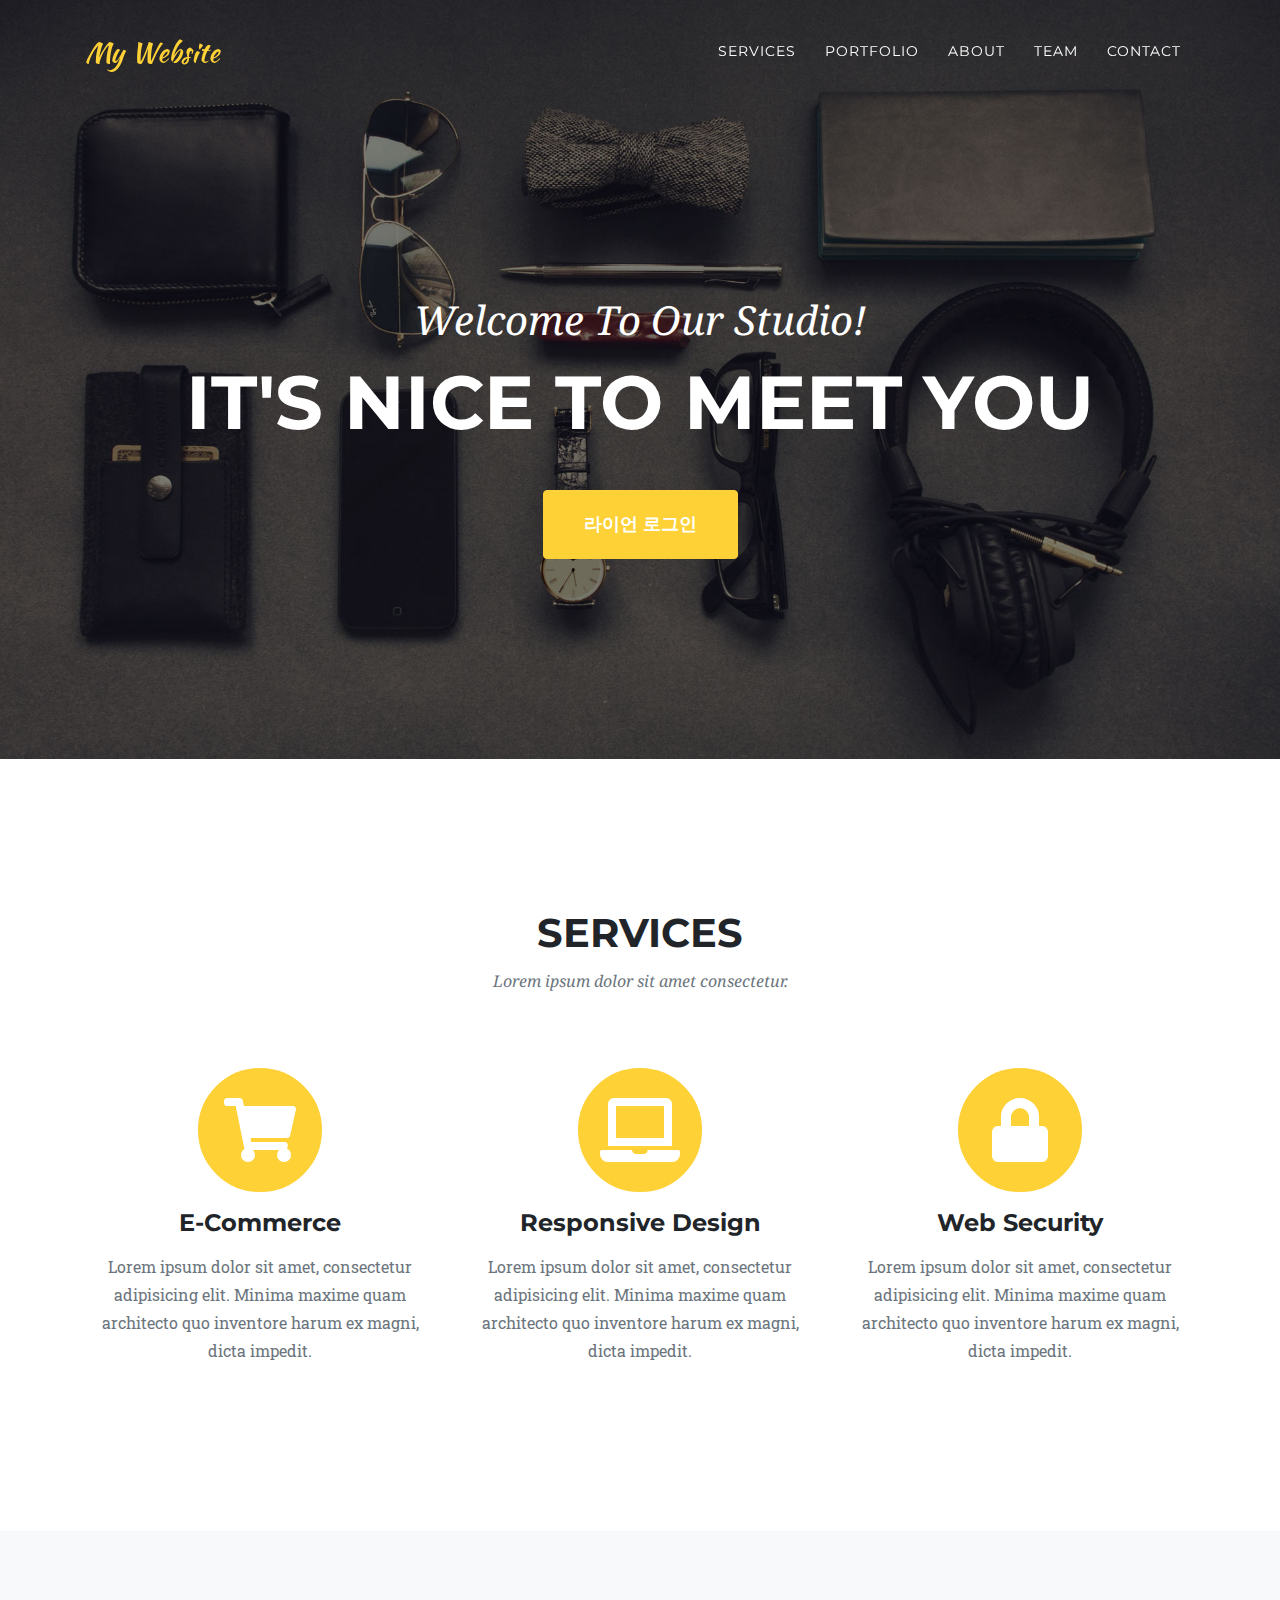
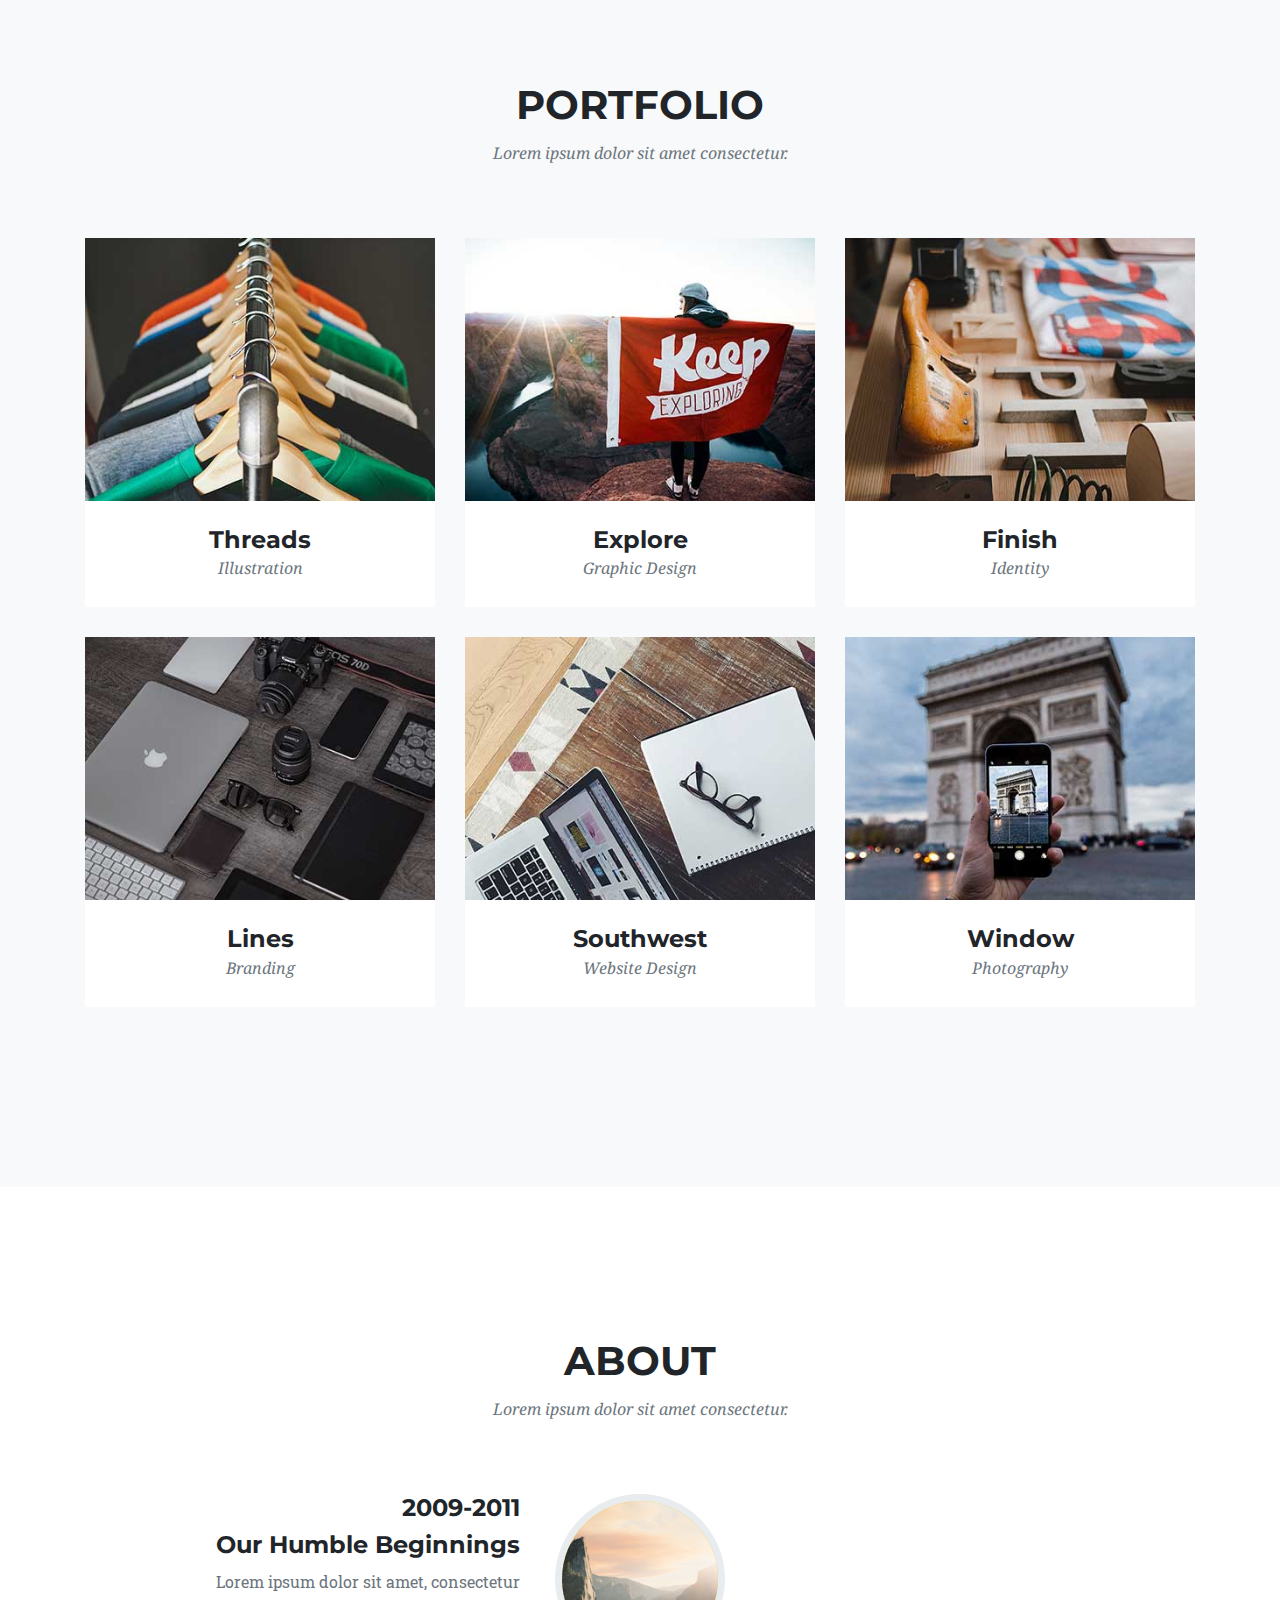
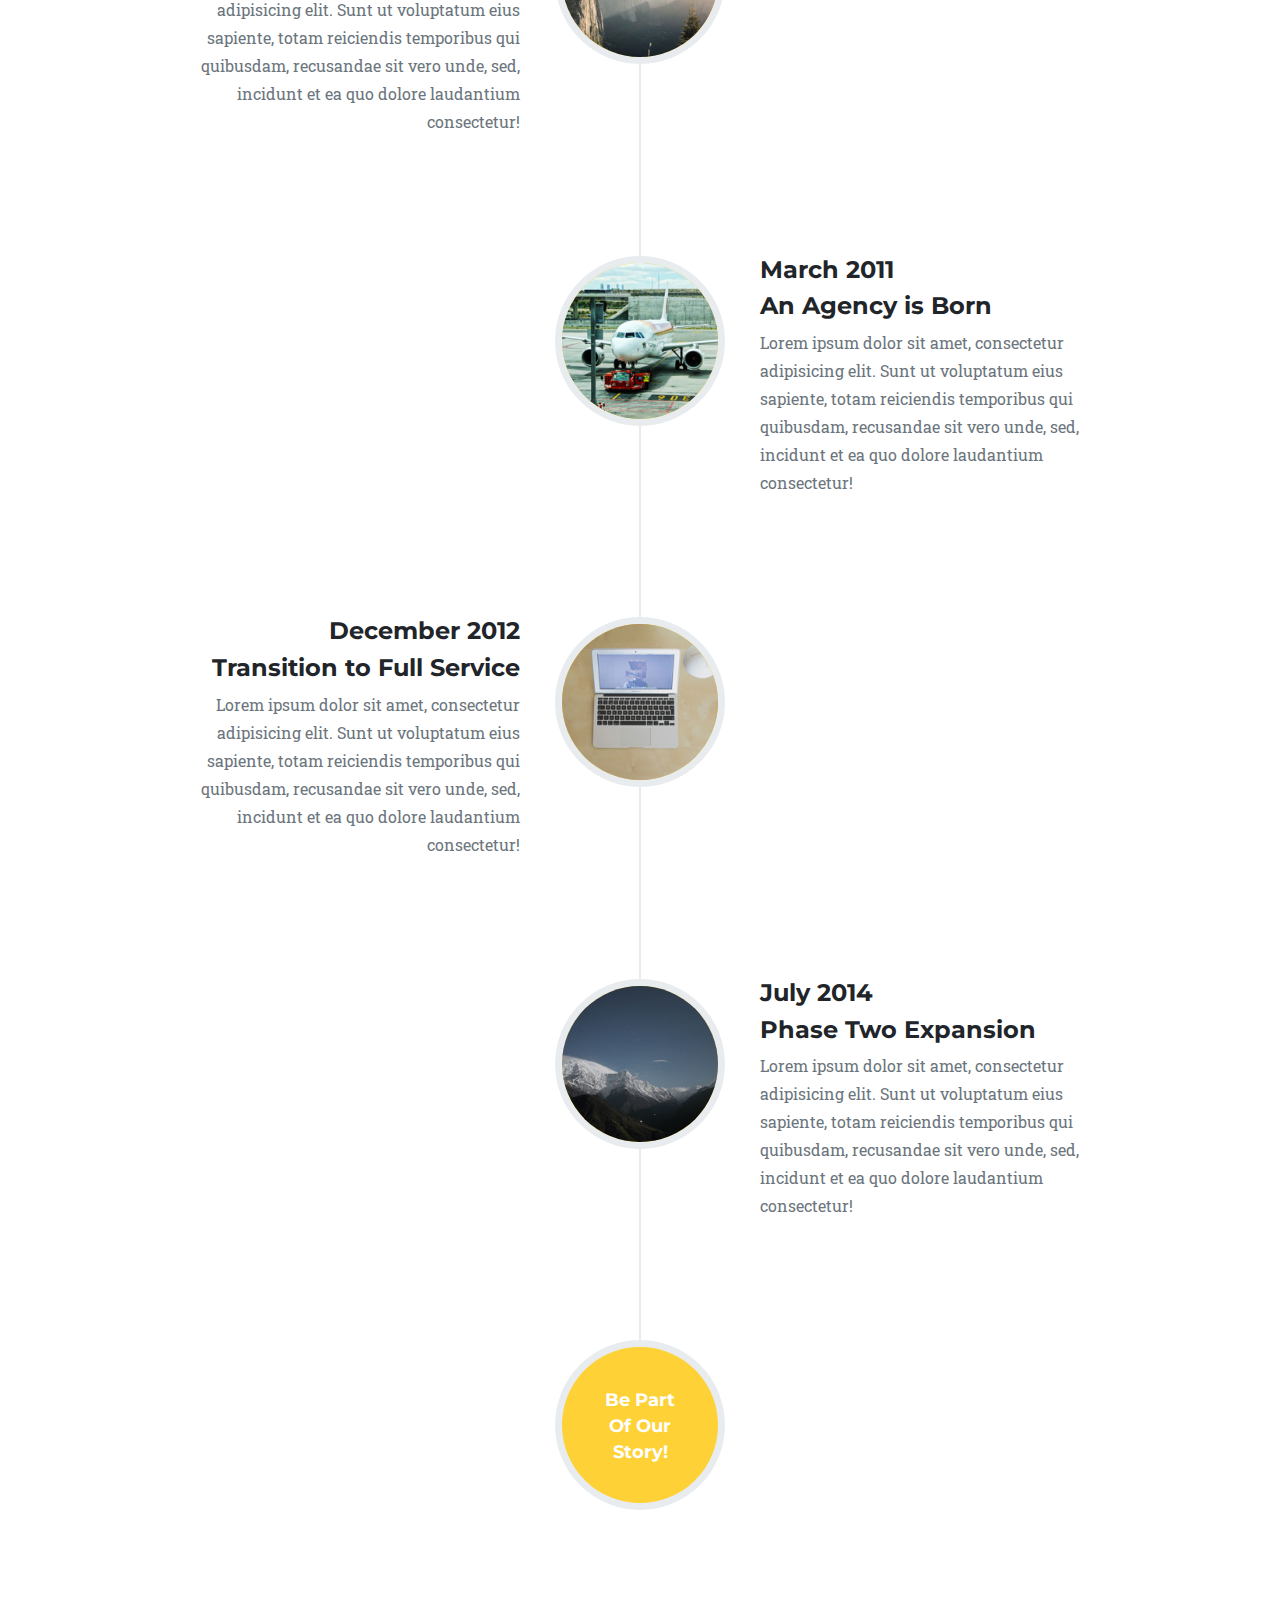
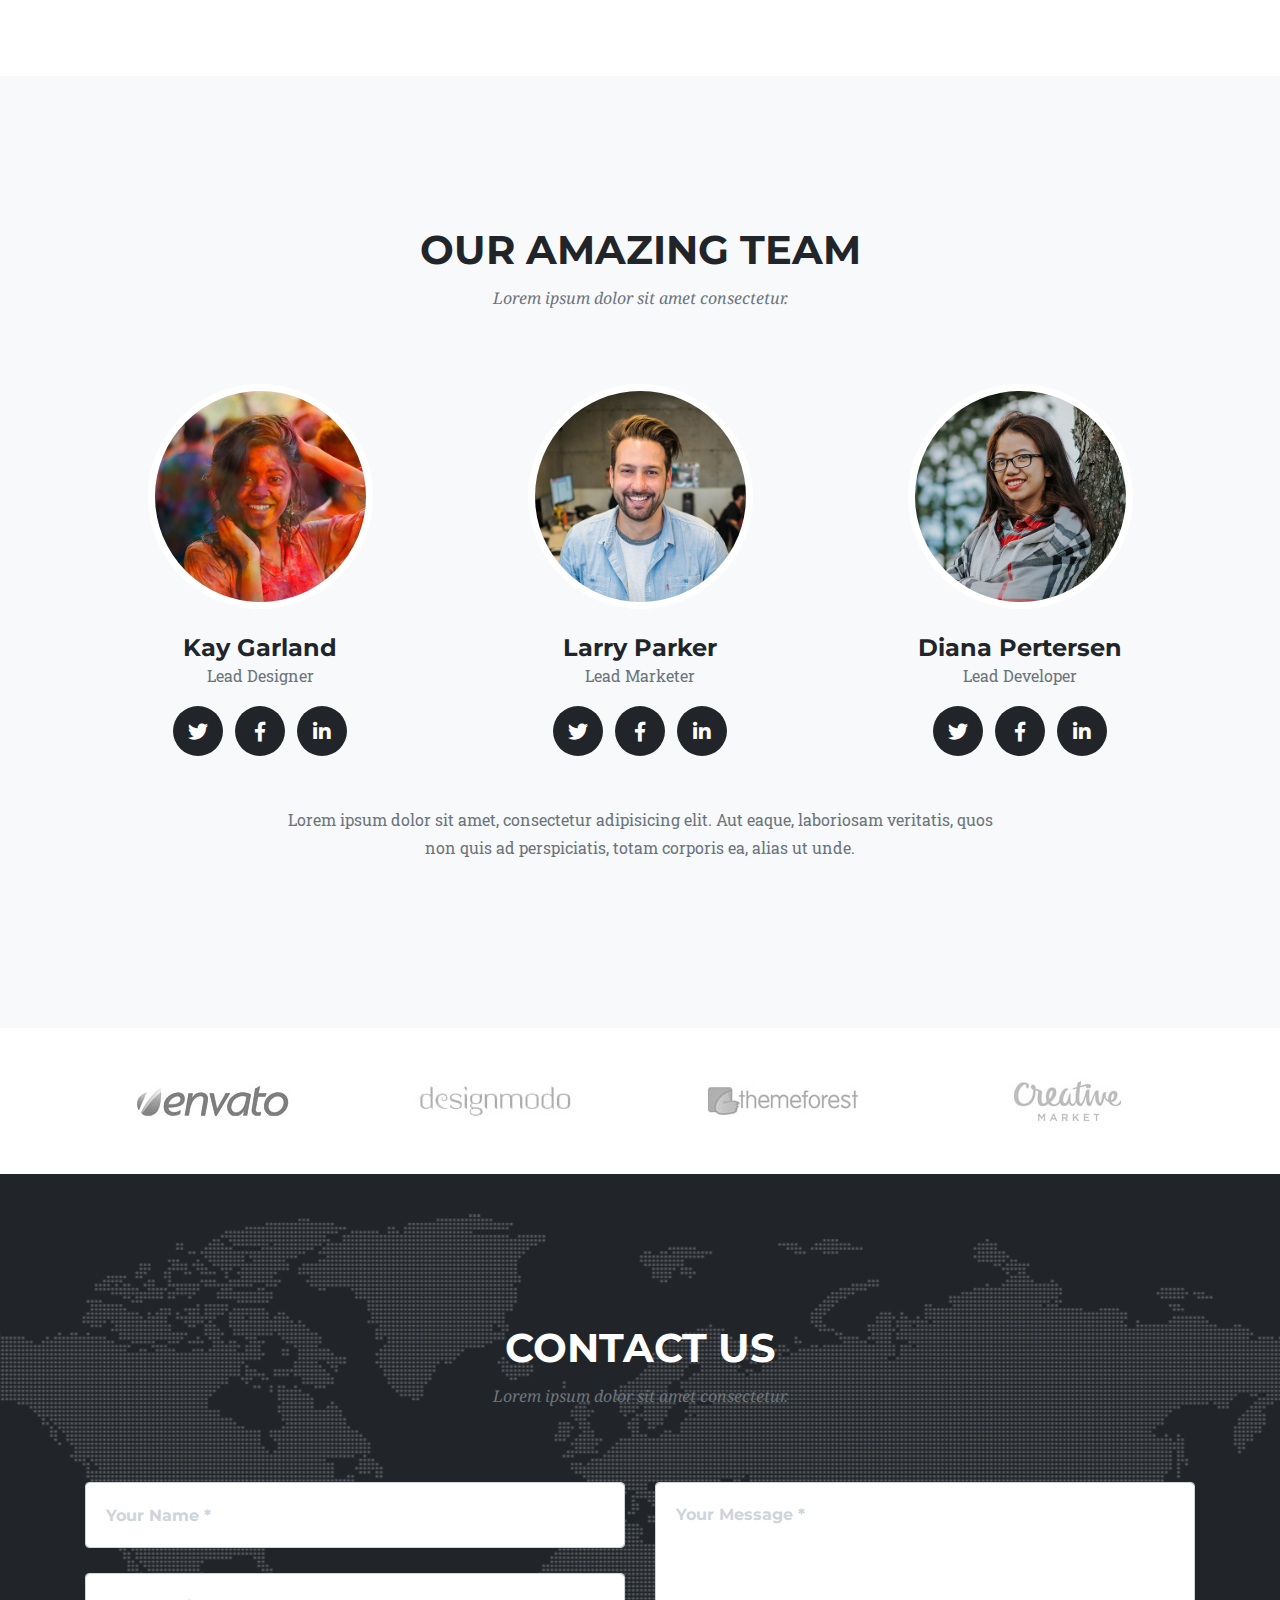
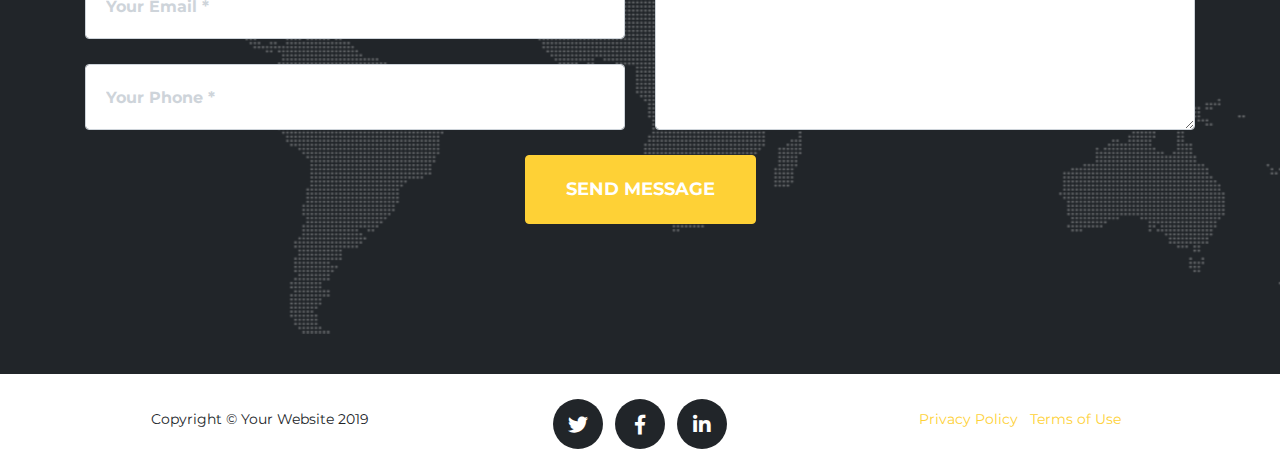
<file: index.html>
<!DOCTYPE html>
<html lang="en">

<head>

  <meta charset="utf-8">
  <meta name="viewport" content="width=device-width, initial-scale=1, shrink-to-fit=no">
  <meta name="description" content="">
  <meta name="author" content="">

  <title>Agency - Start Bootstrap Theme</title>

  <!-- Bootstrap core CSS -->
  <link href="vendor/bootstrap/css/bootstrap.min.css" rel="stylesheet">

  <!-- Custom fonts for this template -->
  <link href="vendor/fontawesome-free/css/all.min.css" rel="stylesheet" type="text/css">
  <link href="https://fonts.googleapis.com/css?family=Montserrat:400,700" rel="stylesheet" type="text/css">
  <link href='https://fonts.googleapis.com/css?family=Kaushan+Script' rel='stylesheet' type='text/css'>
  <link href='https://fonts.googleapis.com/css?family=Droid+Serif:400,700,400italic,700italic' rel='stylesheet' type='text/css'>
  <link href='https://fonts.googleapis.com/css?family=Roboto+Slab:400,100,300,700' rel='stylesheet' type='text/css'>

  <!-- Custom styles for this template -->
  <link href="css/agency.min.css" rel="stylesheet">

</head>

<body id="page-top">

  <!-- Navigation -->
  <nav class="navbar navbar-expand-lg navbar-dark fixed-top" id="mainNav">
    <div class="container">
      <a class="navbar-brand js-scroll-trigger" href="#page-top">My Website</a>
      <button class="navbar-toggler navbar-toggler-right" type="button" data-toggle="collapse" data-target="#navbarResponsive" aria-controls="navbarResponsive" aria-expanded="false" aria-label="Toggle navigation">
        Menu
        <i class="fas fa-bars"></i>
      </button>
      <div class="collapse navbar-collapse" id="navbarResponsive">
        <ul class="navbar-nav text-uppercase ml-auto">
          <li class="nav-item">
            <a class="nav-link js-scroll-trigger" href="#services">Services</a>
          </li>
          <li class="nav-item">
            <a class="nav-link js-scroll-trigger" href="#portfolio">Portfolio</a>
          </li>
          <li class="nav-item">
            <a class="nav-link js-scroll-trigger" href="#about">About</a>
          </li>
          <li class="nav-item">
            <a class="nav-link js-scroll-trigger" href="#team">Team</a>
          </li>
          <li class="nav-item">
            <a class="nav-link js-scroll-trigger" href="#contact">Contact</a>
          </li>
        </ul>
      </div>
    </div>
  </nav>

  <!-- Header -->
  <header class="masthead">
    <div class="container">
      <div class="intro-text">
        <div class="intro-lead-in">Welcome To Our Studio!</div>
        <div class="intro-heading text-uppercase">It's Nice To Meet You</div>
        <a class="btn btn-primary btn-xl text-uppercase js-scroll-trigger" href="login">라이언 로그인</a>
      </div>
    </div>
  </header>

  <!-- Services -->
  <section id="services">
    <div class="container">
      <div class="row">
        <div class="col-lg-12 text-center">
          <h2 class="section-heading text-uppercase">Services</h2>
          <h3 class="section-subheading text-muted">Lorem ipsum dolor sit amet consectetur.</h3>
        </div>
      </div>
      <div class="row text-center">
        <div class="col-md-4">
          <span class="fa-stack fa-4x">
            <i class="fas fa-circle fa-stack-2x text-primary"></i>
            <i class="fas fa-shopping-cart fa-stack-1x fa-inverse"></i>
          </span>
          <h4 class="service-heading">E-Commerce</h4>
          <p class="text-muted">Lorem ipsum dolor sit amet, consectetur adipisicing elit. Minima maxime quam architecto quo inventore harum ex magni, dicta impedit.</p>
        </div>
        <div class="col-md-4">
          <span class="fa-stack fa-4x">
            <i class="fas fa-circle fa-stack-2x text-primary"></i>
            <i class="fas fa-laptop fa-stack-1x fa-inverse"></i>
          </span>
          <h4 class="service-heading">Responsive Design</h4>
          <p class="text-muted">Lorem ipsum dolor sit amet, consectetur adipisicing elit. Minima maxime quam architecto quo inventore harum ex magni, dicta impedit.</p>
        </div>
        <div class="col-md-4">
          <span class="fa-stack fa-4x">
            <i class="fas fa-circle fa-stack-2x text-primary"></i>
            <i class="fas fa-lock fa-stack-1x fa-inverse"></i>
          </span>
          <h4 class="service-heading">Web Security</h4>
          <p class="text-muted">Lorem ipsum dolor sit amet, consectetur adipisicing elit. Minima maxime quam architecto quo inventore harum ex magni, dicta impedit.</p>
        </div>
      </div>
    </div>
  </section>

  <!-- Portfolio Grid -->
  <section class="bg-light" id="portfolio">
    <div class="container">
      <div class="row">
        <div class="col-lg-12 text-center">
          <h2 class="section-heading text-uppercase">Portfolio</h2>
          <h3 class="section-subheading text-muted">Lorem ipsum dolor sit amet consectetur.</h3>
        </div>
      </div>
      <div class="row">
        <div class="col-md-4 col-sm-6 portfolio-item">
          <a class="portfolio-link" data-toggle="modal" href="#portfolioModal1">
            <div class="portfolio-hover">
              <div class="portfolio-hover-content">
                <i class="fas fa-plus fa-3x"></i>
              </div>
            </div>
            <img class="img-fluid" src="img/portfolio/01-thumbnail.jpg" alt="">
          </a>
          <div class="portfolio-caption">
            <h4>Threads</h4>
            <p class="text-muted">Illustration</p>
          </div>
        </div>
        <div class="col-md-4 col-sm-6 portfolio-item">
          <a class="portfolio-link" data-toggle="modal" href="#portfolioModal2">
            <div class="portfolio-hover">
              <div class="portfolio-hover-content">
                <i class="fas fa-plus fa-3x"></i>
              </div>
            </div>
            <img class="img-fluid" src="img/portfolio/02-thumbnail.jpg" alt="">
          </a>
          <div class="portfolio-caption">
            <h4>Explore</h4>
            <p class="text-muted">Graphic Design</p>
          </div>
        </div>
        <div class="col-md-4 col-sm-6 portfolio-item">
          <a class="portfolio-link" data-toggle="modal" href="#portfolioModal3">
            <div class="portfolio-hover">
              <div class="portfolio-hover-content">
                <i class="fas fa-plus fa-3x"></i>
              </div>
            </div>
            <img class="img-fluid" src="img/portfolio/03-thumbnail.jpg" alt="">
          </a>
          <div class="portfolio-caption">
            <h4>Finish</h4>
            <p class="text-muted">Identity</p>
          </div>
        </div>
        <div class="col-md-4 col-sm-6 portfolio-item">
          <a class="portfolio-link" data-toggle="modal" href="#portfolioModal4">
            <div class="portfolio-hover">
              <div class="portfolio-hover-content">
                <i class="fas fa-plus fa-3x"></i>
              </div>
            </div>
            <img class="img-fluid" src="img/portfolio/04-thumbnail.jpg" alt="">
          </a>
          <div class="portfolio-caption">
            <h4>Lines</h4>
            <p class="text-muted">Branding</p>
          </div>
        </div>
        <div class="col-md-4 col-sm-6 portfolio-item">
          <a class="portfolio-link" data-toggle="modal" href="#portfolioModal5">
            <div class="portfolio-hover">
              <div class="portfolio-hover-content">
                <i class="fas fa-plus fa-3x"></i>
              </div>
            </div>
            <img class="img-fluid" src="img/portfolio/05-thumbnail.jpg" alt="">
          </a>
          <div class="portfolio-caption">
            <h4>Southwest</h4>
            <p class="text-muted">Website Design</p>
          </div>
        </div>
        <div class="col-md-4 col-sm-6 portfolio-item">
          <a class="portfolio-link" data-toggle="modal" href="#portfolioModal6">
            <div class="portfolio-hover">
              <div class="portfolio-hover-content">
                <i class="fas fa-plus fa-3x"></i>
              </div>
            </div>
            <img class="img-fluid" src="img/portfolio/06-thumbnail.jpg" alt="">
          </a>
          <div class="portfolio-caption">
            <h4>Window</h4>
            <p class="text-muted">Photography</p>
          </div>
        </div>
      </div>
    </div>
  </section>

  <!-- About -->
  <section id="about">
    <div class="container">
      <div class="row">
        <div class="col-lg-12 text-center">
          <h2 class="section-heading text-uppercase">About</h2>
          <h3 class="section-subheading text-muted">Lorem ipsum dolor sit amet consectetur.</h3>
        </div>
      </div>
      <div class="row">
        <div class="col-lg-12">
          <ul class="timeline">
            <li>
              <div class="timeline-image">
                <img class="rounded-circle img-fluid" src="img/about/1.jpg" alt="">
              </div>
              <div class="timeline-panel">
                <div class="timeline-heading">
                  <h4>2009-2011</h4>
                  <h4 class="subheading">Our Humble Beginnings</h4>
                </div>
                <div class="timeline-body">
                  <p class="text-muted">Lorem ipsum dolor sit amet, consectetur adipisicing elit. Sunt ut voluptatum eius sapiente, totam reiciendis temporibus qui quibusdam, recusandae sit vero unde, sed, incidunt et ea quo dolore laudantium consectetur!</p>
                </div>
              </div>
            </li>
            <li class="timeline-inverted">
              <div class="timeline-image">
                <img class="rounded-circle img-fluid" src="img/about/2.jpg" alt="">
              </div>
              <div class="timeline-panel">
                <div class="timeline-heading">
                  <h4>March 2011</h4>
                  <h4 class="subheading">An Agency is Born</h4>
                </div>
                <div class="timeline-body">
                  <p class="text-muted">Lorem ipsum dolor sit amet, consectetur adipisicing elit. Sunt ut voluptatum eius sapiente, totam reiciendis temporibus qui quibusdam, recusandae sit vero unde, sed, incidunt et ea quo dolore laudantium consectetur!</p>
                </div>
              </div>
            </li>
            <li>
              <div class="timeline-image">
                <img class="rounded-circle img-fluid" src="img/about/3.jpg" alt="">
              </div>
              <div class="timeline-panel">
                <div class="timeline-heading">
                  <h4>December 2012</h4>
                  <h4 class="subheading">Transition to Full Service</h4>
                </div>
                <div class="timeline-body">
                  <p class="text-muted">Lorem ipsum dolor sit amet, consectetur adipisicing elit. Sunt ut voluptatum eius sapiente, totam reiciendis temporibus qui quibusdam, recusandae sit vero unde, sed, incidunt et ea quo dolore laudantium consectetur!</p>
                </div>
              </div>
            </li>
            <li class="timeline-inverted">
              <div class="timeline-image">
                <img class="rounded-circle img-fluid" src="img/about/4.jpg" alt="">
              </div>
              <div class="timeline-panel">
                <div class="timeline-heading">
                  <h4>July 2014</h4>
                  <h4 class="subheading">Phase Two Expansion</h4>
                </div>
                <div class="timeline-body">
                  <p class="text-muted">Lorem ipsum dolor sit amet, consectetur adipisicing elit. Sunt ut voluptatum eius sapiente, totam reiciendis temporibus qui quibusdam, recusandae sit vero unde, sed, incidunt et ea quo dolore laudantium consectetur!</p>
                </div>
              </div>
            </li>
            <li class="timeline-inverted">
              <div class="timeline-image">
                <h4>Be Part
                  <br>Of Our
                  <br>Story!</h4>
              </div>
            </li>
          </ul>
        </div>
      </div>
    </div>
  </section>

  <!-- Team -->
  <section class="bg-light" id="team">
    <div class="container">
      <div class="row">
        <div class="col-lg-12 text-center">
          <h2 class="section-heading text-uppercase">Our Amazing Team</h2>
          <h3 class="section-subheading text-muted">Lorem ipsum dolor sit amet consectetur.</h3>
        </div>
      </div>
      <div class="row">
        <div class="col-sm-4">
          <div class="team-member">
            <img class="mx-auto rounded-circle" src="img/team/1.jpg" alt="">
            <h4>Kay Garland</h4>
            <p class="text-muted">Lead Designer</p>
            <ul class="list-inline social-buttons">
              <li class="list-inline-item">
                <a href="#">
                  <i class="fab fa-twitter"></i>
                </a>
              </li>
              <li class="list-inline-item">
                <a href="#">
                  <i class="fab fa-facebook-f"></i>
                </a>
              </li>
              <li class="list-inline-item">
                <a href="#">
                  <i class="fab fa-linkedin-in"></i>
                </a>
              </li>
            </ul>
          </div>
        </div>
        <div class="col-sm-4">
          <div class="team-member">
            <img class="mx-auto rounded-circle" src="img/team/2.jpg" alt="">
            <h4>Larry Parker</h4>
            <p class="text-muted">Lead Marketer</p>
            <ul class="list-inline social-buttons">
              <li class="list-inline-item">
                <a href="#">
                  <i class="fab fa-twitter"></i>
                </a>
              </li>
              <li class="list-inline-item">
                <a href="#">
                  <i class="fab fa-facebook-f"></i>
                </a>
              </li>
              <li class="list-inline-item">
                <a href="#">
                  <i class="fab fa-linkedin-in"></i>
                </a>
              </li>
            </ul>
          </div>
        </div>
        <div class="col-sm-4">
          <div class="team-member">
            <img class="mx-auto rounded-circle" src="img/team/3.jpg" alt="">
            <h4>Diana Pertersen</h4>
            <p class="text-muted">Lead Developer</p>
            <ul class="list-inline social-buttons">
              <li class="list-inline-item">
                <a href="#">
                  <i class="fab fa-twitter"></i>
                </a>
              </li>
              <li class="list-inline-item">
                <a href="#">
                  <i class="fab fa-facebook-f"></i>
                </a>
              </li>
              <li class="list-inline-item">
                <a href="#">
                  <i class="fab fa-linkedin-in"></i>
                </a>
              </li>
            </ul>
          </div>
        </div>
      </div>
      <div class="row">
        <div class="col-lg-8 mx-auto text-center">
          <p class="large text-muted">Lorem ipsum dolor sit amet, consectetur adipisicing elit. Aut eaque, laboriosam veritatis, quos non quis ad perspiciatis, totam corporis ea, alias ut unde.</p>
        </div>
      </div>
    </div>
  </section>

  <!-- Clients -->
  <section class="py-5">
    <div class="container">
      <div class="row">
        <div class="col-md-3 col-sm-6">
          <a href="#">
            <img class="img-fluid d-block mx-auto" src="img/logos/envato.jpg" alt="">
          </a>
        </div>
        <div class="col-md-3 col-sm-6">
          <a href="#">
            <img class="img-fluid d-block mx-auto" src="img/logos/designmodo.jpg" alt="">
          </a>
        </div>
        <div class="col-md-3 col-sm-6">
          <a href="#">
            <img class="img-fluid d-block mx-auto" src="img/logos/themeforest.jpg" alt="">
          </a>
        </div>
        <div class="col-md-3 col-sm-6">
          <a href="#">
            <img class="img-fluid d-block mx-auto" src="img/logos/creative-market.jpg" alt="">
          </a>
        </div>
      </div>
    </div>
  </section>

  <!-- Contact -->
  <section id="contact">
    <div class="container">
      <div class="row">
        <div class="col-lg-12 text-center">
          <h2 class="section-heading text-uppercase">Contact Us</h2>
          <h3 class="section-subheading text-muted">Lorem ipsum dolor sit amet consectetur.</h3>
        </div>
      </div>
      <div class="row">
        <div class="col-lg-12">
          <form id="contactForm" name="sentMessage" novalidate="novalidate">
            <div class="row">
              <div class="col-md-6">
                <div class="form-group">
                  <input class="form-control" id="name" type="text" placeholder="Your Name *" required="required" data-validation-required-message="Please enter your name.">
                  <p class="help-block text-danger"></p>
                </div>
                <div class="form-group">
                  <input class="form-control" id="email" type="email" placeholder="Your Email *" required="required" data-validation-required-message="Please enter your email address.">
                  <p class="help-block text-danger"></p>
                </div>
                <div class="form-group">
                  <input class="form-control" id="phone" type="tel" placeholder="Your Phone *" required="required" data-validation-required-message="Please enter your phone number.">
                  <p class="help-block text-danger"></p>
                </div>
              </div>
              <div class="col-md-6">
                <div class="form-group">
                  <textarea class="form-control" id="message" placeholder="Your Message *" required="required" data-validation-required-message="Please enter a message."></textarea>
                  <p class="help-block text-danger"></p>
                </div>
              </div>
              <div class="clearfix"></div>
              <div class="col-lg-12 text-center">
                <div id="success"></div>
                <button id="sendMessageButton" class="btn btn-primary btn-xl text-uppercase" type="submit">Send Message</button>
              </div>
            </div>
          </form>
        </div>
      </div>
    </div>
  </section>

  <!-- Footer -->
  <footer>
    <div class="container">
      <div class="row">
        <div class="col-md-4">
          <span class="copyright">Copyright &copy; Your Website 2019</span>
        </div>
        <div class="col-md-4">
          <ul class="list-inline social-buttons">
            <li class="list-inline-item">
              <a href="#">
                <i class="fab fa-twitter"></i>
              </a>
            </li>
            <li class="list-inline-item">
              <a href="#">
                <i class="fab fa-facebook-f"></i>
              </a>
            </li>
            <li class="list-inline-item">
              <a href="#">
                <i class="fab fa-linkedin-in"></i>
              </a>
            </li>
          </ul>
        </div>
        <div class="col-md-4">
          <ul class="list-inline quicklinks">
            <li class="list-inline-item">
              <a href="#">Privacy Policy</a>
            </li>
            <li class="list-inline-item">
              <a href="#">Terms of Use</a>
            </li>
          </ul>
        </div>
      </div>
    </div>
  </footer>

  <!-- Portfolio Modals -->

  <!-- Modal 1 -->
  <div class="portfolio-modal modal fade" id="portfolioModal1" tabindex="-1" role="dialog" aria-hidden="true">
    <div class="modal-dialog">
      <div class="modal-content">
        <div class="close-modal" data-dismiss="modal">
          <div class="lr">
            <div class="rl"></div>
          </div>
        </div>
        <div class="container">
          <div class="row">
            <div class="col-lg-8 mx-auto">
              <div class="modal-body">
                <!-- Project Details Go Here -->
                <h2 class="text-uppercase">Project Name</h2>
                <p class="item-intro text-muted">Lorem ipsum dolor sit amet consectetur.</p>
                <img class="img-fluid d-block mx-auto" src="img/portfolio/01-full.jpg" alt="">
                <p>Use this area to describe your project. Lorem ipsum dolor sit amet, consectetur adipisicing elit. Est blanditiis dolorem culpa incidunt minus dignissimos deserunt repellat aperiam quasi sunt officia expedita beatae cupiditate, maiores repudiandae, nostrum, reiciendis facere nemo!</p>
                <ul class="list-inline">
                  <li>Date: January 2017</li>
                  <li>Client: Threads</li>
                  <li>Category: Illustration</li>
                </ul>
                <button class="btn btn-primary" data-dismiss="modal" type="button">
                  <i class="fas fa-times"></i>
                  Close Project</button>
              </div>
            </div>
          </div>
        </div>
      </div>
    </div>
  </div>

  <!-- Modal 2 -->
  <div class="portfolio-modal modal fade" id="portfolioModal2" tabindex="-1" role="dialog" aria-hidden="true">
    <div class="modal-dialog">
      <div class="modal-content">
        <div class="close-modal" data-dismiss="modal">
          <div class="lr">
            <div class="rl"></div>
          </div>
        </div>
        <div class="container">
          <div class="row">
            <div class="col-lg-8 mx-auto">
              <div class="modal-body">
                <!-- Project Details Go Here -->
                <h2 class="text-uppercase">Project Name</h2>
                <p class="item-intro text-muted">Lorem ipsum dolor sit amet consectetur.</p>
                <img class="img-fluid d-block mx-auto" src="img/portfolio/02-full.jpg" alt="">
                <p>Use this area to describe your project. Lorem ipsum dolor sit amet, consectetur adipisicing elit. Est blanditiis dolorem culpa incidunt minus dignissimos deserunt repellat aperiam quasi sunt officia expedita beatae cupiditate, maiores repudiandae, nostrum, reiciendis facere nemo!</p>
                <ul class="list-inline">
                  <li>Date: January 2017</li>
                  <li>Client: Explore</li>
                  <li>Category: Graphic Design</li>
                </ul>
                <button class="btn btn-primary" data-dismiss="modal" type="button">
                  <i class="fas fa-times"></i>
                  Close Project</button>
              </div>
            </div>
          </div>
        </div>
      </div>
    </div>
  </div>

  <!-- Modal 3 -->
  <div class="portfolio-modal modal fade" id="portfolioModal3" tabindex="-1" role="dialog" aria-hidden="true">
    <div class="modal-dialog">
      <div class="modal-content">
        <div class="close-modal" data-dismiss="modal">
          <div class="lr">
            <div class="rl"></div>
          </div>
        </div>
        <div class="container">
          <div class="row">
            <div class="col-lg-8 mx-auto">
              <div class="modal-body">
                <!-- Project Details Go Here -->
                <h2 class="text-uppercase">Project Name</h2>
                <p class="item-intro text-muted">Lorem ipsum dolor sit amet consectetur.</p>
                <img class="img-fluid d-block mx-auto" src="img/portfolio/03-full.jpg" alt="">
                <p>Use this area to describe your project. Lorem ipsum dolor sit amet, consectetur adipisicing elit. Est blanditiis dolorem culpa incidunt minus dignissimos deserunt repellat aperiam quasi sunt officia expedita beatae cupiditate, maiores repudiandae, nostrum, reiciendis facere nemo!</p>
                <ul class="list-inline">
                  <li>Date: January 2017</li>
                  <li>Client: Finish</li>
                  <li>Category: Identity</li>
                </ul>
                <button class="btn btn-primary" data-dismiss="modal" type="button">
                  <i class="fas fa-times"></i>
                  Close Project</button>
              </div>
            </div>
          </div>
        </div>
      </div>
    </div>
  </div>

  <!-- Modal 4 -->
  <div class="portfolio-modal modal fade" id="portfolioModal4" tabindex="-1" role="dialog" aria-hidden="true">
    <div class="modal-dialog">
      <div class="modal-content">
        <div class="close-modal" data-dismiss="modal">
          <div class="lr">
            <div class="rl"></div>
          </div>
        </div>
        <div class="container">
          <div class="row">
            <div class="col-lg-8 mx-auto">
              <div class="modal-body">
                <!-- Project Details Go Here -->
                <h2 class="text-uppercase">Project Name</h2>
                <p class="item-intro text-muted">Lorem ipsum dolor sit amet consectetur.</p>
                <img class="img-fluid d-block mx-auto" src="img/portfolio/04-full.jpg" alt="">
                <p>Use this area to describe your project. Lorem ipsum dolor sit amet, consectetur adipisicing elit. Est blanditiis dolorem culpa incidunt minus dignissimos deserunt repellat aperiam quasi sunt officia expedita beatae cupiditate, maiores repudiandae, nostrum, reiciendis facere nemo!</p>
                <ul class="list-inline">
                  <li>Date: January 2017</li>
                  <li>Client: Lines</li>
                  <li>Category: Branding</li>
                </ul>
                <button class="btn btn-primary" data-dismiss="modal" type="button">
                  <i class="fas fa-times"></i>
                  Close Project</button>
              </div>
            </div>
          </div>
        </div>
      </div>
    </div>
  </div>

  <!-- Modal 5 -->
  <div class="portfolio-modal modal fade" id="portfolioModal5" tabindex="-1" role="dialog" aria-hidden="true">
    <div class="modal-dialog">
      <div class="modal-content">
        <div class="close-modal" data-dismiss="modal">
          <div class="lr">
            <div class="rl"></div>
          </div>
        </div>
        <div class="container">
          <div class="row">
            <div class="col-lg-8 mx-auto">
              <div class="modal-body">
                <!-- Project Details Go Here -->
                <h2 class="text-uppercase">Project Name</h2>
                <p class="item-intro text-muted">Lorem ipsum dolor sit amet consectetur.</p>
                <img class="img-fluid d-block mx-auto" src="img/portfolio/05-full.jpg" alt="">
                <p>Use this area to describe your project. Lorem ipsum dolor sit amet, consectetur adipisicing elit. Est blanditiis dolorem culpa incidunt minus dignissimos deserunt repellat aperiam quasi sunt officia expedita beatae cupiditate, maiores repudiandae, nostrum, reiciendis facere nemo!</p>
                <ul class="list-inline">
                  <li>Date: January 2017</li>
                  <li>Client: Southwest</li>
                  <li>Category: Website Design</li>
                </ul>
                <button class="btn btn-primary" data-dismiss="modal" type="button">
                  <i class="fas fa-times"></i>
                  Close Project</button>
              </div>
            </div>
          </div>
        </div>
      </div>
    </div>
  </div>

  <!-- Modal 6 -->
  <div class="portfolio-modal modal fade" id="portfolioModal6" tabindex="-1" role="dialog" aria-hidden="true">
    <div class="modal-dialog">
      <div class="modal-content">
        <div class="close-modal" data-dismiss="modal">
          <div class="lr">
            <div class="rl"></div>
          </div>
        </div>
        <div class="container">
          <div class="row">
            <div class="col-lg-8 mx-auto">
              <div class="modal-body">
                <!-- Project Details Go Here -->
                <h2 class="text-uppercase">Project Name</h2>
                <p class="item-intro text-muted">Lorem ipsum dolor sit amet consectetur.</p>
                <img class="img-fluid d-block mx-auto" src="img/portfolio/06-full.jpg" alt="">
                <p>Use this area to describe your project. Lorem ipsum dolor sit amet, consectetur adipisicing elit. Est blanditiis dolorem culpa incidunt minus dignissimos deserunt repellat aperiam quasi sunt officia expedita beatae cupiditate, maiores repudiandae, nostrum, reiciendis facere nemo!</p>
                <ul class="list-inline">
                  <li>Date: January 2017</li>
                  <li>Client: Window</li>
                  <li>Category: Photography</li>
                </ul>
                <button class="btn btn-primary" data-dismiss="modal" type="button">
                  <i class="fas fa-times"></i>
                  Close Project</button>
              </div>
            </div>
          </div>
        </div>
      </div>
    </div>
  </div>

  <!-- Bootstrap core JavaScript -->
  <script src="vendor/jquery/jquery.min.js"></script>
  <script src="vendor/bootstrap/js/bootstrap.bundle.min.js"></script>

  <!-- Plugin JavaScript -->
  <script src="vendor/jquery-easing/jquery.easing.min.js"></script>

  <!-- Contact form JavaScript -->
  <script src="js/jqBootstrapValidation.js"></script>
  <script src="js/contact_me.js"></script>

  <!-- Custom scripts for this template -->
  <script src="js/agency.min.js"></script>

</body>

</html>
</file>
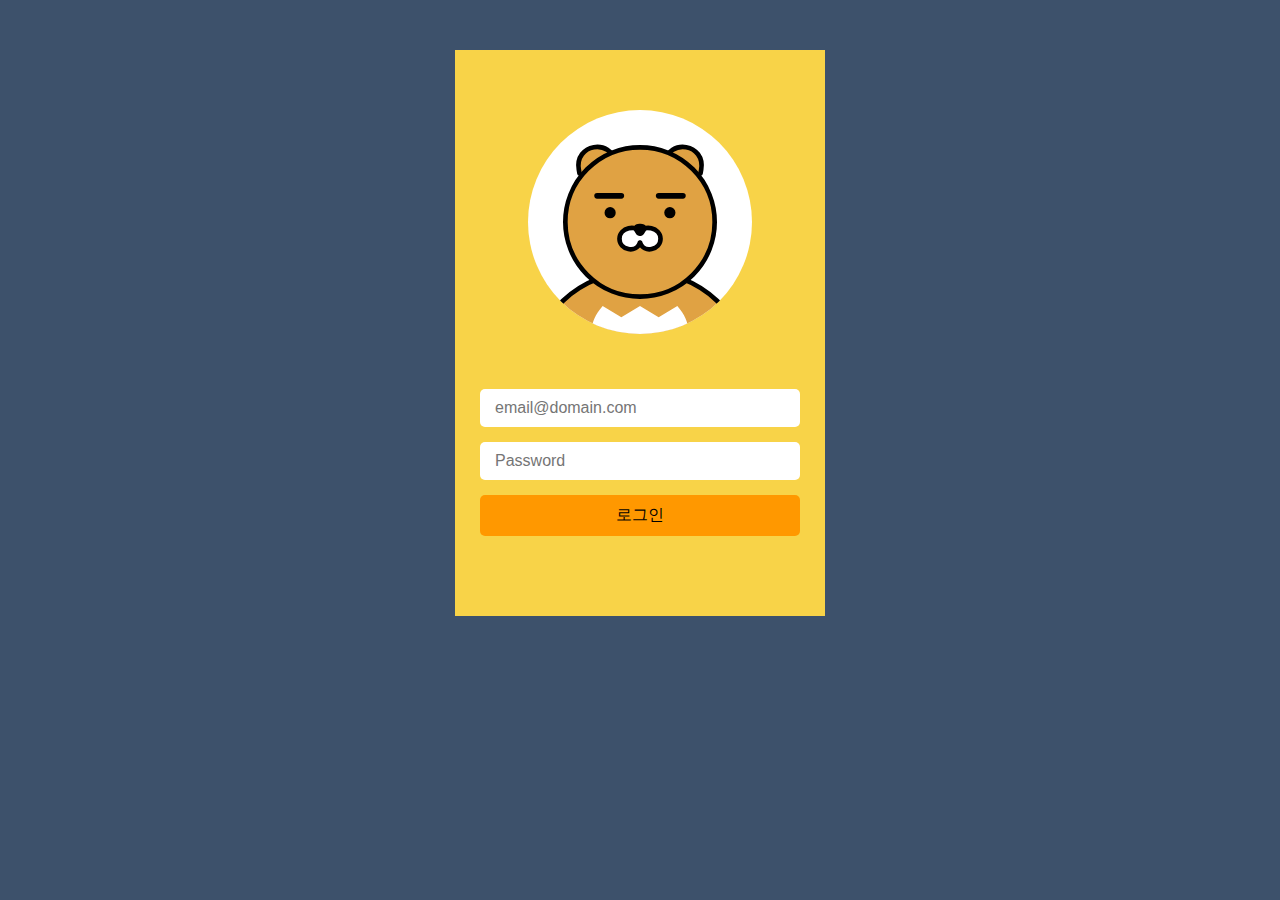
<file: login/index.html>
<!doctype html>
<html>
<head>
    <meta charset="utf-8">
    <title>Ryan Login</title>
    <link rel="stylesheet" href="style.css">
</head>
<body>
    <form action="login.jsp" method = "post">
        <svg id="ryan" viewBox="0 0 120 120" xmlns="http://www.w3.org/2000/svg">
            <path d="M0,150 C0,65 120,65 120,150" fill="#e0a243" stroke="#000" stroke-width="2.5" />
            <g class="ears">
                <path d="M46,32 L46,30 C46,16 26,16 26,30 L26,32" fill="#e0a243" stroke="#000" stroke-width="2.5" stroke-linecap="round" transform="rotate(-10,38,24)" />
                <path d="M74,32 L74,30 C74,16 94,16 94,30 L94,32" fill="#e0a243" stroke="#000" stroke-width="2.5" stroke-linecap="round" transform="rotate(10,82,24)" />
            </g>
            <circle cx="60" cy="60" r="40" fill="#e0a243" stroke="#000" stroke-width="2.5" />
            <g class="eyes">
                <!-- left eye and eyebrow-->
                <line x1="37" x2="50" y1="46" y2="46" stroke="#000" stroke-width="3" stroke-linecap="round" />
                <circle cx="44" cy="55" r="3" fill="#000" />
                <!-- right eye and eyebrow -->
                <line x1="70" x2="83" y1="46" y2="46" stroke="#000" stroke-width="3" stroke-linecap="round" />
                <circle cx="76" cy="55" r="3" fill="#000" />
            </g>
            <g class="muzzle">
                <path d="M60,66 C58.5,61 49,63 49,69 C49,75 58,77 60,71 M60,66 C61.5,61 71,63 71,69 C71,75 62,77 60,71" fill="#fff" />
                <path d="M60,66 C58.5,61 49,63 49,69 C49,75 58,77 60,71 M60,66 C61.5,61 71,63 71,69 C71,75 62,77 60,71" fill="#fff" stroke="#000" stroke-width="2.5" stroke-linejoin="round" stroke-linecap="round" />
                <polygon points="59,63.5,60,63.4,61,63.5,60,65" fill="#000" stroke="#000" stroke-width="5" stroke-linejoin="round" />
            </g>
            <path d="M40,105 C10,140 110,140 80,105 L80,105 L70,111 L60,105 L50,111 L40,105" fill="#fff" />
        </svg>
        <input type="text" name="email" placeholder="email@domain.com">
        <input type="password" name = "pw" placeholder="Password">
        <input type = "submit" class="w3-orange" value = "로그인" >
    </form>
    <script src="script.js"></script>
</body>
</html>
</file>
<file: login/style.css>
body {
    background: #3d516b;
}

form {
    width: 320px;
    padding: 60px 25px 80px;
    margin: 50px auto;
    background: #f8d348;
    display: flex;
    flex-direction: column;
}

svg {
    width: 70%;
    border-radius: 50%;
    background: #fff;
    margin-bottom: 40px;
    align-self: center;
    transform-style: preserve-3d;
}

input {
    font-size: 16px;
    border: 0;
    border-radius: 5px;
    outline: 0;
    padding: 10px 15px;
    margin-top: 15px;
}

@keyframes lookaway-up {
    from {
        transform: rotate3d(.2, 0, -.01, 20deg);
    }

    to {
        transform: rotate3d(.2, -.05, -.01, 20deg);
    }
}

@keyframes lookaway-down {
    0% {
        transform: rotate3d(-.2, 0, -.01, 20deg);
    }

    100% {
        transform: rotate3d(-.2, -.05, .01, 20deg);
    }
}

.ears {
    transform-origin: 50% 50% 5px;
}

.eyes {
    transform-origin: 50% 50% -40px;
}

.muzzle {
    transform-origin: 50% 50% -44px;
}

.ears, .eyes, .muzzle {
    transition: transform .5s;
}

.focused {
    transition: transform .1s;
}

.look-away .ears,
.look-away .eyes,
.look-away .muzzle {
    transition-duration: .3s;
    animation: 3s infinite alternate;
}

.look-away.up .ears,
.look-away.up .eyes,
.look-away.up .muzzle {
    transform: rotate3d(.2, 0, 0, 20deg) !important;
}

.look-away.down .ears,
.look-away.down .eyes,
.look-away.down .muzzle {
    transform: rotate3d(-.2, 0, 0, 20deg) !important;    
}

.look-away.playing.up .ears,
.look-away.playing.up .eyes,
.look-away.playing.up .muzzle {
    animation-name: lookaway-up;
}

.look-away.playing.down .ears,
.look-away.playing.down .eyes,
.look-away.playing.down .muzzle {
    animation-name: lookaway-down;
}
.w3-orange,.w3-hover-orange:hover{color:#000!important;background-color:#ff9800!important}
</file>
<file: css/agency.min.css>
/*!
 * Start Bootstrap - Agency v5.0.5 (https://startbootstrap.com/template-overviews/agency)
 * Copyright 2013-2019 Start Bootstrap
 * Licensed under MIT (https://github.com/BlackrockDigital/startbootstrap-agency/blob/master/LICENSE)
 */body{overflow-x:hidden;font-family:'Roboto Slab',-apple-system,BlinkMacSystemFont,'Segoe UI',Roboto,'Helvetica Neue',Arial,sans-serif,'Apple Color Emoji','Segoe UI Emoji','Segoe UI Symbol','Noto Color Emoji'}p{line-height:1.75}a{color:#fed136}a:hover{color:#fec503}.text-primary{color:#fed136!important}h1,h2,h3,h4,h5,h6{font-weight:700;font-family:Montserrat,-apple-system,BlinkMacSystemFont,'Segoe UI',Roboto,'Helvetica Neue',Arial,sans-serif,'Apple Color Emoji','Segoe UI Emoji','Segoe UI Symbol','Noto Color Emoji'}section{padding:100px 0}section h2.section-heading{font-size:40px;margin-top:0;margin-bottom:15px}section h3.section-subheading{font-size:16px;font-weight:400;font-style:italic;margin-bottom:75px;text-transform:none;font-family:'Droid Serif',-apple-system,BlinkMacSystemFont,'Segoe UI',Roboto,'Helvetica Neue',Arial,sans-serif,'Apple Color Emoji','Segoe UI Emoji','Segoe UI Symbol','Noto Color Emoji'}@media (min-width:768px){section{padding:150px 0}}.btn{font-family:Montserrat,-apple-system,BlinkMacSystemFont,'Segoe UI',Roboto,'Helvetica Neue',Arial,sans-serif,'Apple Color Emoji','Segoe UI Emoji','Segoe UI Symbol','Noto Color Emoji';font-weight:700}.btn-xl{font-size:18px;padding:20px 40px}.btn-primary{background-color:#fed136;border-color:#fed136}.btn-primary:active,.btn-primary:focus,.btn-primary:hover{background-color:#fec810!important;border-color:#fec810!important;color:#fff}.btn-primary:active,.btn-primary:focus{-webkit-box-shadow:0 0 0 .2rem rgba(254,209,55,.5)!important;box-shadow:0 0 0 .2rem rgba(254,209,55,.5)!important}::selection{background:#fed136;text-shadow:none}img::selection{background:0 0}img::-moz-selection{background:0 0}#mainNav{background-color:#212529}#mainNav .navbar-toggler{font-size:12px;right:0;padding:13px;text-transform:uppercase;color:#fff;border:0;background-color:#fed136;font-family:Montserrat,-apple-system,BlinkMacSystemFont,'Segoe UI',Roboto,'Helvetica Neue',Arial,sans-serif,'Apple Color Emoji','Segoe UI Emoji','Segoe UI Symbol','Noto Color Emoji'}#mainNav .navbar-brand{color:#fed136;font-family:'Kaushan Script',-apple-system,BlinkMacSystemFont,'Segoe UI',Roboto,'Helvetica Neue',Arial,sans-serif,'Apple Color Emoji','Segoe UI Emoji','Segoe UI Symbol','Noto Color Emoji'}#mainNav .navbar-brand.active,#mainNav .navbar-brand:active,#mainNav .navbar-brand:focus,#mainNav .navbar-brand:hover{color:#fec503}#mainNav .navbar-nav .nav-item .nav-link{font-size:90%;font-weight:400;padding:.75em 0;letter-spacing:1px;color:#fff;font-family:Montserrat,-apple-system,BlinkMacSystemFont,'Segoe UI',Roboto,'Helvetica Neue',Arial,sans-serif,'Apple Color Emoji','Segoe UI Emoji','Segoe UI Symbol','Noto Color Emoji'}#mainNav .navbar-nav .nav-item .nav-link.active,#mainNav .navbar-nav .nav-item .nav-link:hover{color:#fed136}@media (min-width:992px){#mainNav{padding-top:25px;padding-bottom:25px;-webkit-transition:padding-top .3s,padding-bottom .3s;transition:padding-top .3s,padding-bottom .3s;border:none;background-color:transparent}#mainNav .navbar-brand{font-size:1.75em;-webkit-transition:all .3s;transition:all .3s}#mainNav .navbar-nav .nav-item .nav-link{padding:1.1em 1em!important}#mainNav.navbar-shrink{padding-top:0;padding-bottom:0;background-color:#212529}#mainNav.navbar-shrink .navbar-brand{font-size:1.25em;padding:12px 0}}header.masthead{text-align:center;color:#fff;background-image:url(../img/header-bg.jpg);background-repeat:no-repeat;background-attachment:scroll;background-position:center center;background-size:cover}header.masthead .intro-text{padding-top:150px;padding-bottom:100px}header.masthead .intro-text .intro-lead-in{font-size:22px;font-style:italic;line-height:22px;margin-bottom:25px;font-family:'Droid Serif',-apple-system,BlinkMacSystemFont,'Segoe UI',Roboto,'Helvetica Neue',Arial,sans-serif,'Apple Color Emoji','Segoe UI Emoji','Segoe UI Symbol','Noto Color Emoji'}header.masthead .intro-text .intro-heading{font-size:50px;font-weight:700;line-height:50px;margin-bottom:25px;font-family:Montserrat,-apple-system,BlinkMacSystemFont,'Segoe UI',Roboto,'Helvetica Neue',Arial,sans-serif,'Apple Color Emoji','Segoe UI Emoji','Segoe UI Symbol','Noto Color Emoji'}@media (min-width:768px){header.masthead .intro-text{padding-top:300px;padding-bottom:200px}header.masthead .intro-text .intro-lead-in{font-size:40px;font-style:italic;line-height:40px;margin-bottom:25px;font-family:'Droid Serif',-apple-system,BlinkMacSystemFont,'Segoe UI',Roboto,'Helvetica Neue',Arial,sans-serif,'Apple Color Emoji','Segoe UI Emoji','Segoe UI Symbol','Noto Color Emoji'}header.masthead .intro-text .intro-heading{font-size:75px;font-weight:700;line-height:75px;margin-bottom:50px;font-family:Montserrat,-apple-system,BlinkMacSystemFont,'Segoe UI',Roboto,'Helvetica Neue',Arial,sans-serif,'Apple Color Emoji','Segoe UI Emoji','Segoe UI Symbol','Noto Color Emoji'}}.service-heading{margin:15px 0;text-transform:none}#portfolio .portfolio-item{right:0;margin:0 0 15px}#portfolio .portfolio-item .portfolio-link{position:relative;display:block;max-width:400px;margin:0 auto;cursor:pointer}#portfolio .portfolio-item .portfolio-link .portfolio-hover{position:absolute;width:100%;height:100%;-webkit-transition:all ease .5s;transition:all ease .5s;opacity:0;background:rgba(254,209,54,.9)}#portfolio .portfolio-item .portfolio-link .portfolio-hover:hover{opacity:1}#portfolio .portfolio-item .portfolio-link .portfolio-hover .portfolio-hover-content{font-size:20px;position:absolute;top:50%;width:100%;height:20px;margin-top:-12px;text-align:center;color:#fff}#portfolio .portfolio-item .portfolio-link .portfolio-hover .portfolio-hover-content i{margin-top:-12px}#portfolio .portfolio-item .portfolio-link .portfolio-hover .portfolio-hover-content h3,#portfolio .portfolio-item .portfolio-link .portfolio-hover .portfolio-hover-content h4{margin:0}#portfolio .portfolio-item .portfolio-caption{max-width:400px;margin:0 auto;padding:25px;text-align:center;background-color:#fff}#portfolio .portfolio-item .portfolio-caption h4{margin:0;text-transform:none}#portfolio .portfolio-item .portfolio-caption p{font-size:16px;font-style:italic;margin:0;font-family:'Droid Serif',-apple-system,BlinkMacSystemFont,'Segoe UI',Roboto,'Helvetica Neue',Arial,sans-serif,'Apple Color Emoji','Segoe UI Emoji','Segoe UI Symbol','Noto Color Emoji'}#portfolio *{z-index:2}@media (min-width:767px){#portfolio .portfolio-item{margin:0 0 30px}}.portfolio-modal{padding-right:0!important}.portfolio-modal .modal-dialog{margin:1rem;max-width:100vw}.portfolio-modal .modal-content{padding:100px 0;text-align:center}.portfolio-modal .modal-content h2{font-size:3em;margin-bottom:15px}.portfolio-modal .modal-content p{margin-bottom:30px}.portfolio-modal .modal-content p.item-intro{font-size:16px;font-style:italic;margin:20px 0 30px;font-family:'Droid Serif',-apple-system,BlinkMacSystemFont,'Segoe UI',Roboto,'Helvetica Neue',Arial,sans-serif,'Apple Color Emoji','Segoe UI Emoji','Segoe UI Symbol','Noto Color Emoji'}.portfolio-modal .modal-content ul.list-inline{margin-top:0;margin-bottom:30px}.portfolio-modal .modal-content img{margin-bottom:30px}.portfolio-modal .modal-content button{cursor:pointer}.portfolio-modal .close-modal{position:absolute;top:25px;right:25px;width:75px;height:75px;cursor:pointer;background-color:transparent}.portfolio-modal .close-modal:hover{opacity:.3}.portfolio-modal .close-modal .lr{z-index:1051;width:1px;height:75px;margin-left:35px;-webkit-transform:rotate(45deg);transform:rotate(45deg);background-color:#212529}.portfolio-modal .close-modal .lr .rl{z-index:1052;width:1px;height:75px;-webkit-transform:rotate(90deg);transform:rotate(90deg);background-color:#212529}.timeline{position:relative;padding:0;list-style:none}.timeline:before{position:absolute;top:0;bottom:0;left:40px;width:2px;margin-left:-1.5px;content:'';background-color:#e9ecef}.timeline>li{position:relative;min-height:50px;margin-bottom:50px}.timeline>li:after,.timeline>li:before{display:table;content:' '}.timeline>li:after{clear:both}.timeline>li .timeline-panel{position:relative;float:right;width:100%;padding:0 20px 0 100px;text-align:left}.timeline>li .timeline-panel:before{right:auto;left:-15px;border-right-width:15px;border-left-width:0}.timeline>li .timeline-panel:after{right:auto;left:-14px;border-right-width:14px;border-left-width:0}.timeline>li .timeline-image{position:absolute;z-index:100;left:0;width:80px;height:80px;margin-left:0;text-align:center;color:#fff;border:7px solid #e9ecef;border-radius:100%;background-color:#fed136}.timeline>li .timeline-image h4{font-size:10px;line-height:14px;margin-top:12px}.timeline>li.timeline-inverted>.timeline-panel{float:right;padding:0 20px 0 100px;text-align:left}.timeline>li.timeline-inverted>.timeline-panel:before{right:auto;left:-15px;border-right-width:15px;border-left-width:0}.timeline>li.timeline-inverted>.timeline-panel:after{right:auto;left:-14px;border-right-width:14px;border-left-width:0}.timeline>li:last-child{margin-bottom:0}.timeline .timeline-heading h4{margin-top:0;color:inherit}.timeline .timeline-heading h4.subheading{text-transform:none}.timeline .timeline-body>p,.timeline .timeline-body>ul{margin-bottom:0}@media (min-width:768px){.timeline:before{left:50%}.timeline>li{min-height:100px;margin-bottom:100px}.timeline>li .timeline-panel{float:left;width:41%;padding:0 20px 20px 30px;text-align:right}.timeline>li .timeline-image{left:50%;width:100px;height:100px;margin-left:-50px}.timeline>li .timeline-image h4{font-size:13px;line-height:18px;margin-top:16px}.timeline>li.timeline-inverted>.timeline-panel{float:right;padding:0 30px 20px 20px;text-align:left}}@media (min-width:992px){.timeline>li{min-height:150px}.timeline>li .timeline-panel{padding:0 20px 20px}.timeline>li .timeline-image{width:150px;height:150px;margin-left:-75px}.timeline>li .timeline-image h4{font-size:18px;line-height:26px;margin-top:30px}.timeline>li.timeline-inverted>.timeline-panel{padding:0 20px 20px}}@media (min-width:1200px){.timeline>li{min-height:170px}.timeline>li .timeline-panel{padding:0 20px 20px 100px}.timeline>li .timeline-image{width:170px;height:170px;margin-left:-85px}.timeline>li .timeline-image h4{margin-top:40px}.timeline>li.timeline-inverted>.timeline-panel{padding:0 100px 20px 20px}}.team-member{margin-bottom:50px;text-align:center}.team-member img{width:225px;height:225px;border:7px solid #fff}.team-member h4{margin-top:25px;margin-bottom:0;text-transform:none}.team-member p{margin-top:0}section#contact{background-color:#212529;background-image:url(../img/map-image.png);background-repeat:no-repeat;background-position:center}section#contact .section-heading{color:#fff}section#contact .form-group{margin-bottom:25px}section#contact .form-group input,section#contact .form-group textarea{padding:20px}section#contact .form-group input.form-control{height:auto}section#contact .form-group textarea.form-control{height:248px}section#contact .form-control:focus{border-color:#fed136;-webkit-box-shadow:none;box-shadow:none}section#contact ::-webkit-input-placeholder{font-weight:700;color:#ced4da;font-family:Montserrat,-apple-system,BlinkMacSystemFont,'Segoe UI',Roboto,'Helvetica Neue',Arial,sans-serif,'Apple Color Emoji','Segoe UI Emoji','Segoe UI Symbol','Noto Color Emoji'}section#contact :-moz-placeholder{font-weight:700;color:#ced4da;font-family:Montserrat,-apple-system,BlinkMacSystemFont,'Segoe UI',Roboto,'Helvetica Neue',Arial,sans-serif,'Apple Color Emoji','Segoe UI Emoji','Segoe UI Symbol','Noto Color Emoji'}section#contact ::-moz-placeholder{font-weight:700;color:#ced4da;font-family:Montserrat,-apple-system,BlinkMacSystemFont,'Segoe UI',Roboto,'Helvetica Neue',Arial,sans-serif,'Apple Color Emoji','Segoe UI Emoji','Segoe UI Symbol','Noto Color Emoji'}section#contact :-ms-input-placeholder{font-weight:700;color:#ced4da;font-family:Montserrat,-apple-system,BlinkMacSystemFont,'Segoe UI',Roboto,'Helvetica Neue',Arial,sans-serif,'Apple Color Emoji','Segoe UI Emoji','Segoe UI Symbol','Noto Color Emoji'}footer{padding:25px 0;text-align:center}footer span.copyright{font-size:90%;line-height:40px;text-transform:none;font-family:Montserrat,-apple-system,BlinkMacSystemFont,'Segoe UI',Roboto,'Helvetica Neue',Arial,sans-serif,'Apple Color Emoji','Segoe UI Emoji','Segoe UI Symbol','Noto Color Emoji'}footer ul.quicklinks{font-size:90%;line-height:40px;margin-bottom:0;text-transform:none;font-family:Montserrat,-apple-system,BlinkMacSystemFont,'Segoe UI',Roboto,'Helvetica Neue',Arial,sans-serif,'Apple Color Emoji','Segoe UI Emoji','Segoe UI Symbol','Noto Color Emoji'}ul.social-buttons{margin-bottom:0}ul.social-buttons li a{font-size:20px;line-height:50px;display:block;width:50px;height:50px;-webkit-transition:all .3s;transition:all .3s;color:#fff;border-radius:100%;outline:0;background-color:#212529}ul.social-buttons li a:active,ul.social-buttons li a:focus,ul.social-buttons li a:hover{background-color:#fed136}
</file>
